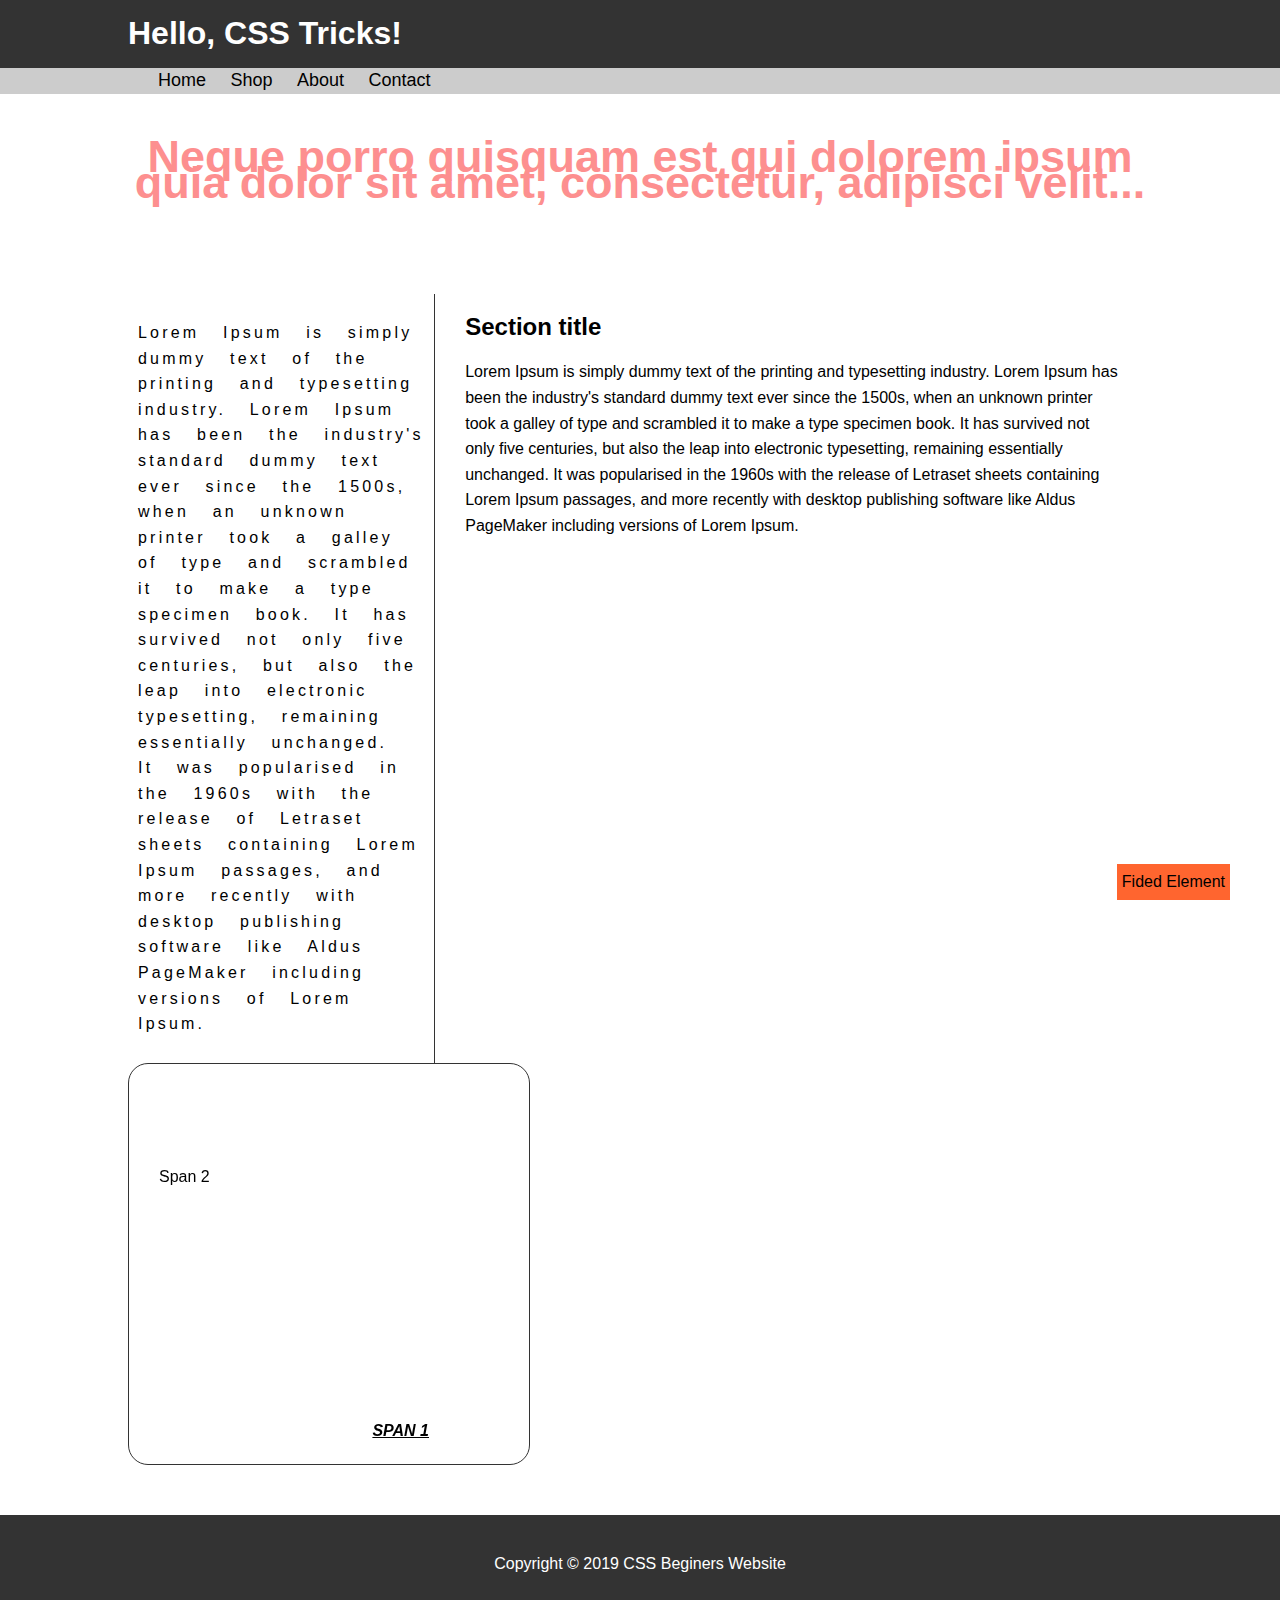
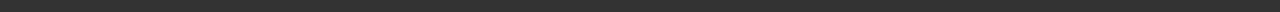
<file: public/index.html>
<!DOCTYPE html>
<html lang="en">
<head>
    <meta charset="UTF-8">
    <meta name="viewport" content="width=device-width, initial-scale=1.0">
    <title>CSS-Tricks</title>
    <link rel="stylesheet" href="../css/styles.css">
</head>
<body>

    <header id="mainHeader">
        <div class="container">
            <h1>Hello, CSS Tricks!</h1>
        </div>
    </header>

    <nav id="mainNav">
        <div class="container">
            <ul>
                <li>
                    <li><a href="#">Home</a></li>
                    <li><a href="#">Shop</a></li>
                    <li><a href="#">About</a></li>
                    <li><a href="#">Contact</a></li>
                </li>
            </ul>
        </div>
    </nav>

    <section id="jumbo">
        <div class="container">
            <h1>
                Neque porro quisquam est qui dolorem ipsum quia dolor sit amet, consectetur, adipisci velit...
            </h1>
        </div>
    </section>

    <div class="container">

        <aside id="sidebar">
            <p>Lorem Ipsum is simply dummy text of the printing and typesetting industry. Lorem Ipsum has been the industry's standard dummy text ever since the 1500s, when an unknown printer took a galley of type and scrambled it to make a type specimen book. It has survived not only five centuries, but also the leap into electronic typesetting, remaining essentially unchanged. It was popularised in the 1960s with the release of Letraset sheets containing Lorem Ipsum passages, and more recently with desktop publishing software like Aldus PageMaker including versions of Lorem Ipsum.</p>
        </aside>

        <section id="main">
            <h2>Section title</h2>
            <p>Lorem Ipsum is simply dummy text of the printing and typesetting industry. Lorem Ipsum has been the industry's standard dummy text ever since the 1500s, when an unknown printer took a galley of type and scrambled it to make a type specimen book. It has survived not only five centuries, but also the leap into electronic typesetting, remaining essentially unchanged. It was popularised in the 1960s with the release of Letraset sheets containing Lorem Ipsum passages, and more recently with desktop publishing software like Aldus PageMaker including versions of Lorem Ipsum.</p>
        </section>
        
        <div class="clearFix"></div>

        <div id="pExample">
            <span>Span 1</span>
            <span>Span 2</span>
        </div>

    </div>

    <div id="fixed">
        Fided Element
    </div>

    <footer id="mainFooter">
        <p>Copyright &copy; 2019 CSS Beginers Website</p>
    </footer>

</body>
</html>
</file>
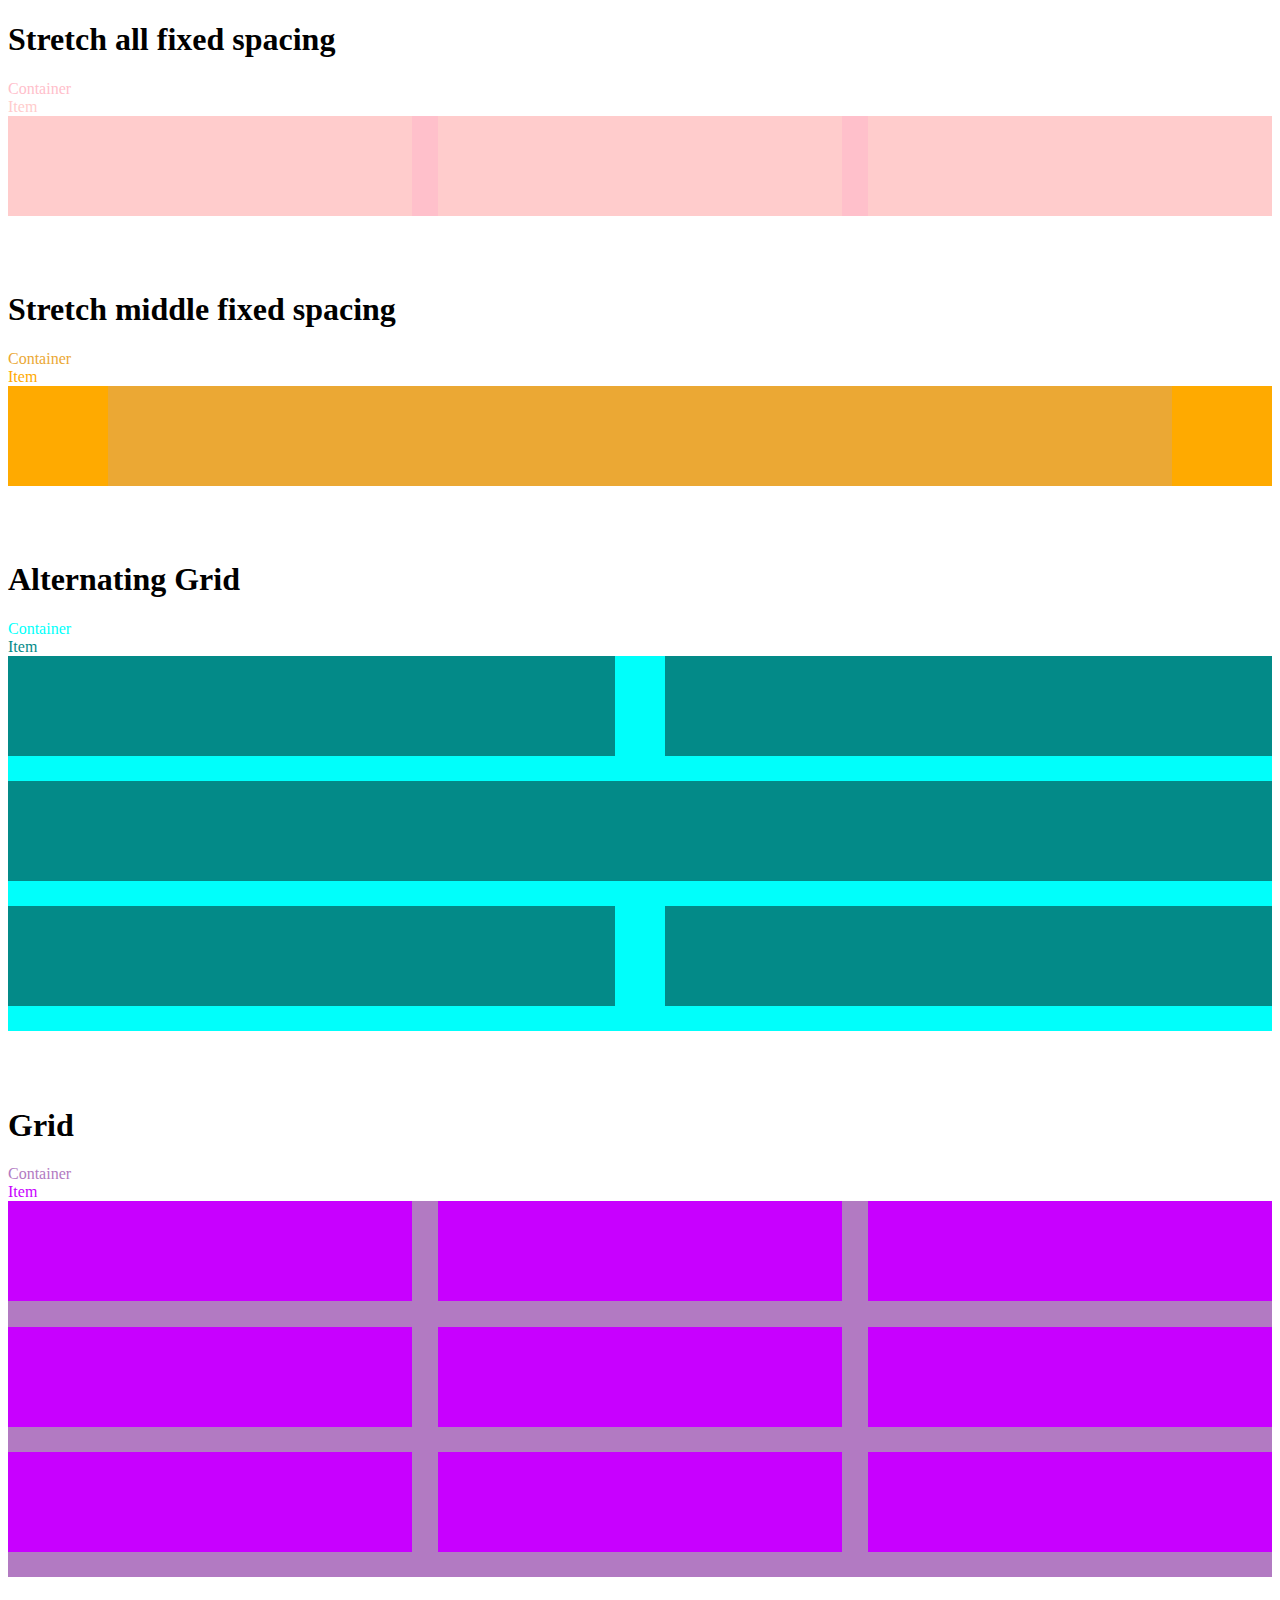
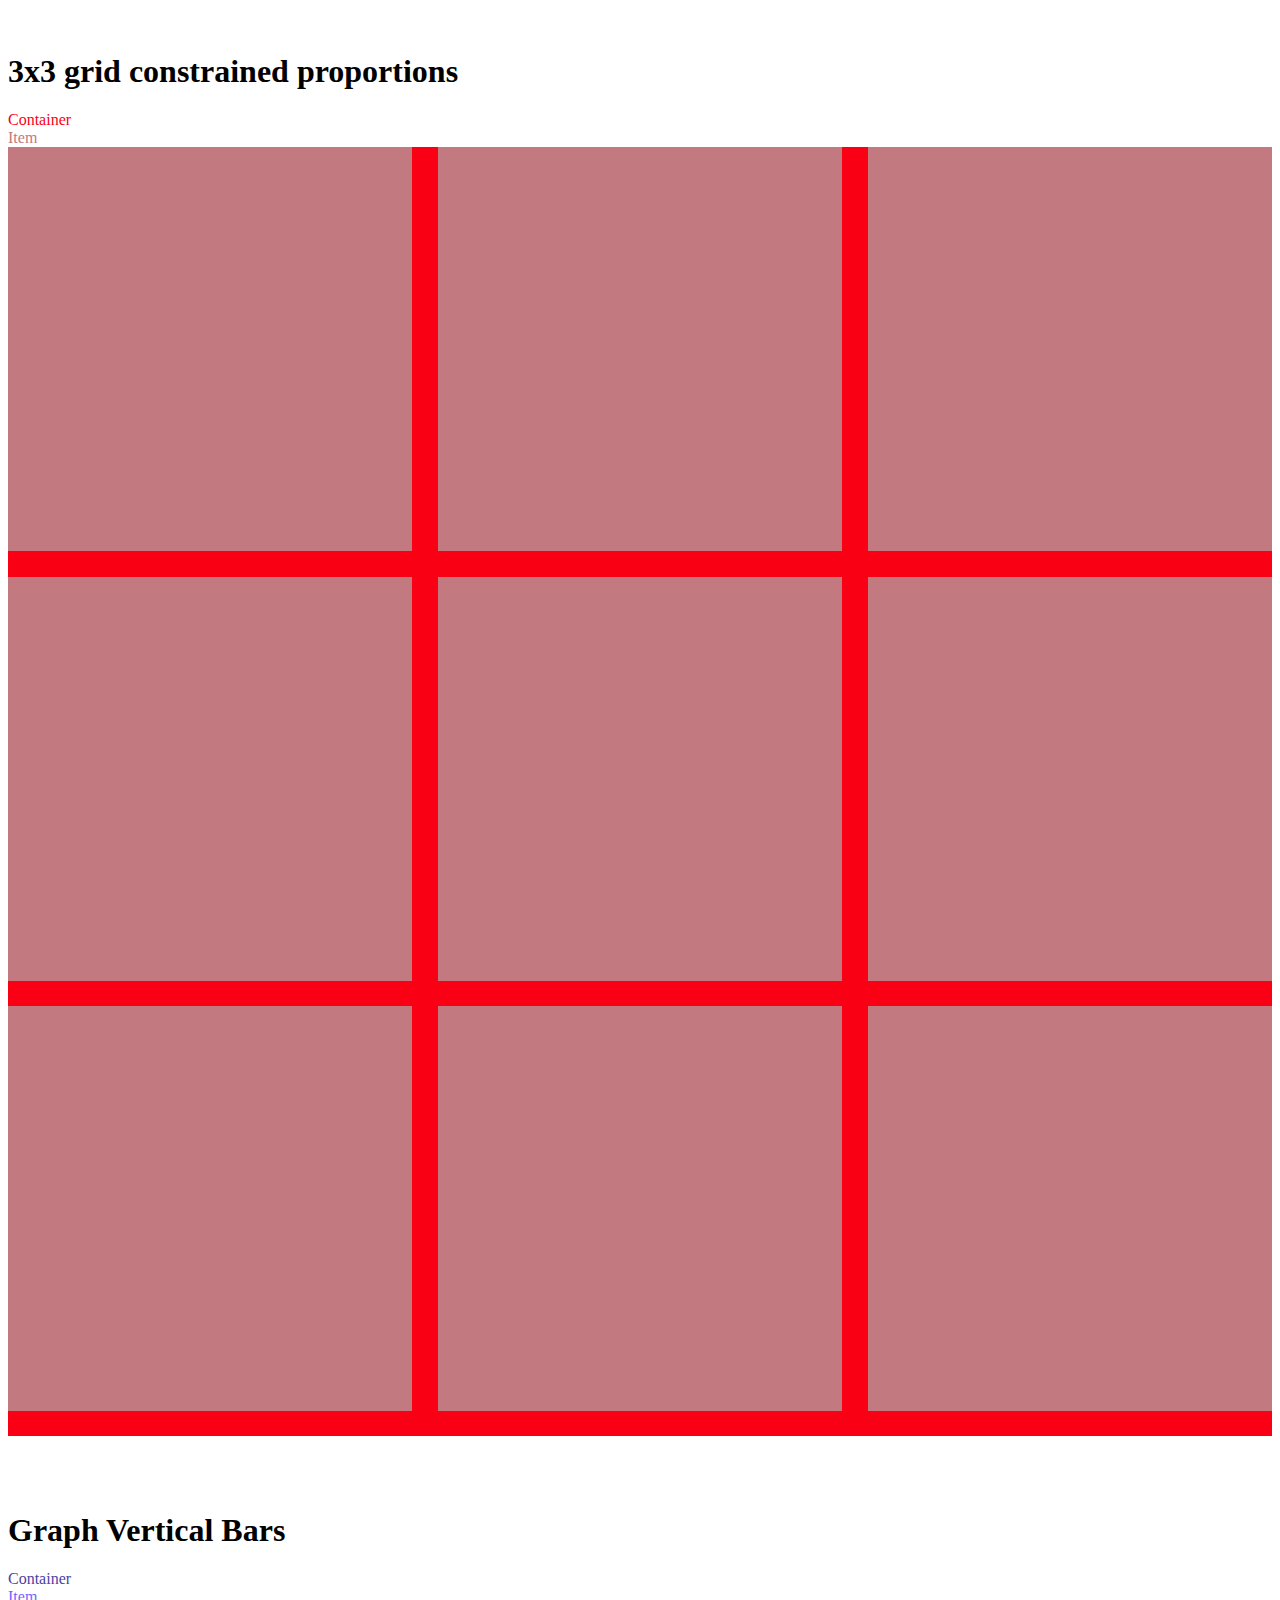
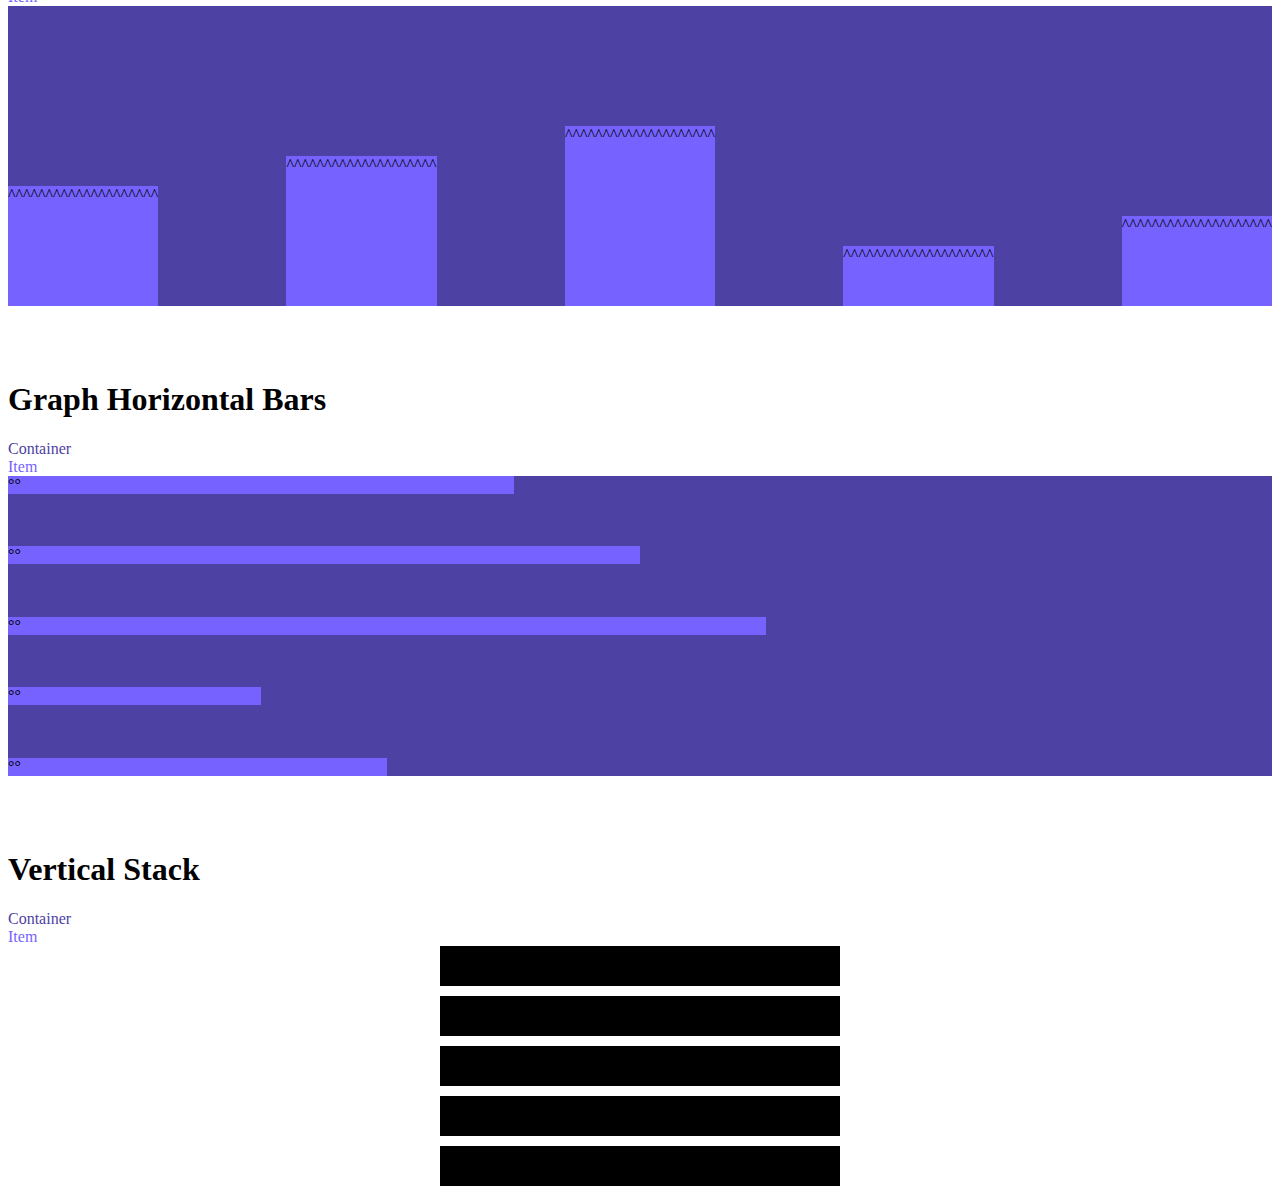
<file: samples/FlexBox/public/index.html>
<!DOCTYPE html>
<html lang="en">
<head>
    <meta charset="UTF-8">
    <meta name="viewport" content="width=device-width, initial-scale=1.0">
    <title>FlexBox Samples</title>
    <link rel="stylesheet" href="../css/style.css">
</head>
<body>
    <div><h1>Stretch all fixed spacing</h1>
        <span style="color: pink">Container </span>
        <br>
        <span style="color: #ffcccc">Item </span>
    </div>
    <div class="container1">
        <div class="item1"></div>
        <div class="item1"></div>
        <div class="item1"></div>
      </div>


      <br><br><br>

      <div><h1>Stretch middle fixed spacing</h1>
        <span style="color: #eba834">Container </span>
        <br>
        <span style="color: #ffaa00">Item </span>
    </div>
    <div class="container2">
        <div class="item2"></div>
        <div class="item2-center"></div>
        <div class="item2"></div>
      </div>

      <br><br><br>

      <div><h1>Alternating Grid</h1>
        <span style="color: #00fffb">Container </span>
        <br>
        <span style="color: #038a88">Item </span>
    </div>
    <div class="container3">
        <div class="item3"></div>
        <div class="item3"></div>
        <div class="item3"></div>
        <div class="item3"></div>
        <div class="item3"></div>
      </div>

      <br><br><br>

      <div><h1>Grid</h1>
        <span style="color: #b27ac2">Container </span>
        <br>
        <span style="color: #c800ff">Item </span>
    </div>
    <div class="container4">
        <div class="item4"></div>
        <div class="item4"></div>
        <div class="item4"></div>
        <div class="item4"></div>
        <div class="item4"></div>
        <div class="item4"></div>
        <div class="item4"></div>
        <div class="item4"></div>
        <div class="item4"></div>
      </div>


      <br><br><br>

      <div><h1>3x3 grid constrained proportions</h1>
        <span style="color: #fa0015">Container </span>
        <br>
        <span style="color: #c27a80">Item </span>
    </div>
    <div class="container5">
        <div class="item5"></div>
        <div class="item5"></div>
        <div class="item5"></div>
        <div class="item5"></div>
        <div class="item5"></div>
        <div class="item5"></div>
        <div class="item5"></div>
        <div class="item5"></div>
        <div class="item5"></div>
      </div>

      <br><br><br>

      <div><h1>Graph Vertical Bars</h1>
        <span style="color: #4d41a3">Container </span>
        <br>
        <span style="color: #7663ff">Item </span>
    </div>
    <div class="container6">
        <div class="item6-1">^^^^^^^^^^^^^^^^^^^^</div>
        <div class="item6-2">^^^^^^^^^^^^^^^^^^^^</div>
        <div class="item6-3">^^^^^^^^^^^^^^^^^^^^</div>
        <div class="item6-4">^^^^^^^^^^^^^^^^^^^^</div>
        <div class="item6-5">^^^^^^^^^^^^^^^^^^^^</div>
      </div>

      <br><br><br>

      <div><h1>Graph Horizontal Bars</h1>
        <span style="color: #4d41a3">Container </span>
        <br>
        <span style="color: #7663ff">Item </span>
    </div>
    <div class="container7">
        <div class="item7-1">°°</div>
        <div class="item7-2">°°</div>
        <div class="item7-3">°°</div>
        <div class="item7-4">°°</div>
        <div class="item7-5">°°</div>
      </div>

      <br><br><br>

      <div><h1>Vertical Stack</h1>
        <span style="color: #4d41a3">Container </span>
        <br>
        <span style="color: #7663ff">Item </span>
    </div>
    <div class="container8">
        <div class="item8">°°</div>
        <div class="item8">°°</div>
        <div class="item8">°°</div>
        <div class="item8">°°</div>
        <div class="item8">°°</div>
      </div>
</body>
</html>
</file>
<file: css/styles.css>
body {
    font-family: Arial, Helvetica, sans-serif;
    font-size: 16px;
    line-height: 1.6em;
    margin: 0;
}

.container {
    width: 80%;
    margin: auto;
    overflow: hidden;
}

.clearFix {
    clear: both;
}

#mainHeader {
    background: #333;
    color: white;
}

#mainNav {
    background: #ccc;
    color: black;
    position: -webkit-sticky;
    position: sticky;
    top: 0;
}


#mainNav ul {
    padding: 0;
    margin: 0;
    list-style: none;
}

#mainNav li {
    display: inline;
    padding: 5px 10px;
}

#mainNav a {
    color: black;
    text-decoration: none;
    font-size: 18px;
}

#mainNav li:hover {
    background: #aaa;

}

#jumbo {
    background-image: url('https://i.ebayimg.com/images/g/J0cAAOSw2xRYVakl/s-l1600.jpg');
    background-position: center center;
    min-height: 200px;
    text-align: center;
}

#jumbo h1 {
    color: rgb(253, 143, 143);
    font-size: 45px;
    padding-top: 20px;
    line-height: 1.6rem;
}

#main {
    float: right;
    width: 70%;
    padding: 0 30px;
    box-sizing: border-box;
}

#sidebar {
    float: left;
    width: 30%;
    padding: 10px;
    border-right: 1px solid #333;
    box-sizing: border-box;
    letter-spacing: .2em;
    word-spacing: 1em;
}

#mainFooter {
    background: #333;
    color: #FFF;
    text-align: center;
    padding: 20px;
    margin-top: 50px;
}

#pExample {
    width: 400px;
    height: 400px;
    border: 1px solid #333;
    border-radius: 20px;
    position: relative;
}

#pExample span:first-child {
    position: absolute;
    bottom: 20px;
    right: 100px;
    font-style: italic;
    font-weight: 800;
    text-decoration: underline;
    text-transform: uppercase;
}

#pExample span:last-child {
    position: absolute;
    top: 100px;
    left: 30px;
}

#fixed {
    position: fixed;
    bottom: 0;
    right: 50px;
    background: #ff652f;
    padding: 5px;
}

@media (max-width:600px) {

    #main, #sidebar {
        width: 100%;
        float: none;
        border: none;
    }
}


/* p {
    border-top: 5px solid blue;
    border-right: 2px dotted green;
    border-bottom: 5px dashed red;
    border-left: 2px dotted green;
    border: 3px solid green;

    padding-top: 10px;
    padding-right: 20px;
    padding-bottom: 10px;
    padding-left: 20px;
        /* OR */
    padding: 10px 20px 10px 20px;
        /* OR */
    padding: 20px;
    margin-top: 40px;
}  */
</file>
<file: samples/FlexBox/css/style.css>
.container1 {
    display: flex;
    background-color: pink;
  }
  
  .item1 {
    flex-grow: 1;
    height: 100px;
    background-color: #ffcccc;
  }
  
  .item1 + .item1 {
    margin-left: 2%;
  }


  .container2 {
    display: flex;
    background-color: #eba834;
  }
  
  .item2 {
    height: 100px;
    width: 100px; /* A fixed width as the default */
    background-color: #ffaa00;
  }
  
  .item2-center { 
    flex-grow: 1; /* Set the middle element to grow and stretch */
  }

  .item2 + .item2 {
    margin-left: 2%;
  }

  .container3 {
    display: flex;
    flex-wrap: wrap;
    justify-content: space-between;
    background-color: #00fffb;
  }
  
  .item3 {
    width: 48%;
    height: 100px;
    margin-bottom: 2%;
    background-color: #038a88;
  }
  
  .item3:nth-child(3n) {
    width: 100%;
  }

  .container4 {
    display: flex;
    flex-wrap: wrap;
    justify-content: space-between;
    background-color: #b27ac2;
  }
  
  .item4 {
    flex: 0 32%;
    height: 100px;
    margin-bottom: 2%; /* (100-32*3)/2 */
    background-color: #c800ff;
  }

  .container5 {
    display: flex;
    flex-wrap: wrap;
    justify-content: space-between;
    background-color: #fa0015;
  }
  
  .item5 {
    width: 32%;
    padding-bottom: 32%; /* Same as width, sets height */
    margin-bottom: 2%; /* (100-32*3)/2 */
    position: relative;
    background-color: #c27a80;
  }


  .container6 {
    display: flex;
    height: 300px;
    justify-content: space-between;
    align-items: flex-end;
    background-color: #4d41a3;
  }
  
  .item6 { 
    width: 14%; 
    background-color: #7663ff;
  }
  .item6-1 { 
    height: 40%; 
    background-color: #7663ff; 
  }
  .item6-2 { 
    height: 50%; 
    background-color: #7663ff; 
  }
  .item6-3 { 
    height: 60%; 
    background-color: #7663ff; 
  }
  .item6-4 { 
    height: 20%; 
    background-color: #7663ff; 
  }
  .item6-5 { 
    height: 30%; 
    background-color: #7663ff; 
  }
  
  .container7 {
    display: flex;
    height: 300px;
    justify-content: space-between;
    flex-direction: column;
    background-color: #4d41a3;
  }

  
  .item7 { 
    height: 14%; 
    background-color: #7663ff;
  }
  .item7-1 { 
    width: 40%; 
    background-color: #7663ff; 
  }
  .item7-2 { 
    width: 50%; 
    background-color: #7663ff; 
  }
  .item7-3 { 
    width: 60%; 
    background-color: #7663ff; 
  }
  .item7-4 { 
    width: 20%; 
    background-color: #7663ff; 
  }
  .item7-5 { 
    width: 30%; 
    background-color: #7663ff; 
  }

  .container8 {
    display: flex;
    flex-direction: column;
    align-items: center;
  }
  
  .item8 {
    height: 40px;
    width: 400px;
    margin-bottom: 10px;
    background-color: black;
  }
</file>
